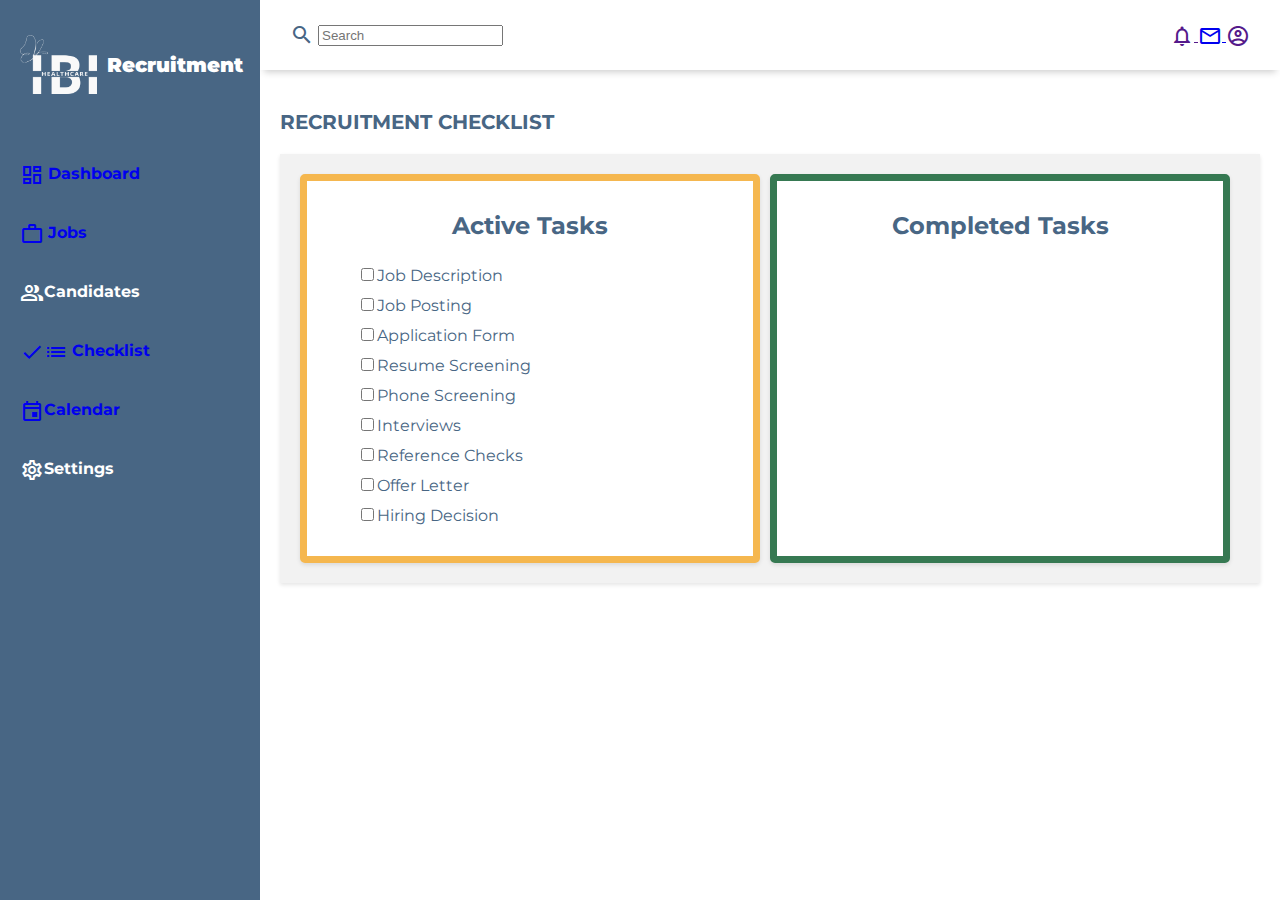
<file: checklist.html>
<!DOCTYPE html>
<html lang="en">
  <head>
    <meta charset="UTF-8" />
    <meta http-equiv="X-UA-Compatible" content="IE=edge" />
    <meta name="viewport" content="width=device-width, initial-scale=1.0" />
    <title>Recruitment Checklist</title>

    <!--Custom Font-->
    <link
      href="https://fonts.googleapis.com/css2?family=Montserrat:wght@100;200;300;400;500&display=swap"
      rel="stylesheet"
    />

    <!--Custom Icons-->
    <link
      href="https://fonts.googleapis.com/icon?family=Material+Icons+Outlined"
      rel="stylesheet"
    />

    <!--Custom CSS-->
    <link rel="stylesheet" href="checklist.css" />
  </head>
  <body>
    <div class="grid-container">
      <!--Header-->
      <header class="header">
        <div class="menu-icon" onclick="openSidebar()">
          <span class="material-icons-outlined" type="button"> menu </span>
        </div>
        <div class="header-left">
          <span class="material-icons-outlined"> search </span>
          <input
            type="text"
            placeholder="Search"
            onclick="event.stopPropagation();"
          />
        </div>
        <div class="header-right">
        <a href="">
          <span class="material-icons-outlined"> notifications </span>
        </a>
        <a href="sendemail/index.php">
          <span class="material-icons-outlined"> email </span>
        </a>
        <a href="">
          <span class="material-icons-outlined"> account_circle </span>
          </a>
        </div>
      </header>

      <!--Sidebar-->
      <aside id="sidebar">
        <div class="sidebar-title">
          <div class="sidebar-brand">
            <img src="Images/IBI-Logo2.png" alt="IBI Logo" />
            <b>Recruitment</b>
          </div>
          <span class="material-icons-outlined" onclick="closeSidebar()">
            close
          </span>
        </div>

        <ul class="sidebar-list">
          <li class="sidebar-list-item">
            <a class="sidebar-link" href="dashboard.php">
              <span class="material-icons-outlined"> dashboard </span>
              <b>Dashboard</b>
            </a>
          </li>
          <li class="sidebar-list-item">
            <a class="sidebar-link" href="jobs.php">
              <span class="material-icons-outlined"> work_outline </span>
              <b>Jobs</b>
            </a>
          </li>
          <li class="sidebar-list-item">
            <span class="material-icons-outlined"> people_alt </span
            ><b>Candidates</b>
          </li>
          <li class="sidebar-list-item">
            <a class="sidebar-link" href="checklist.html">
              <span class="material-icons-outlined"> checklist </span>
              <b>Checklist</b>
            </a>
          </li>
          <li class="sidebar-list-item">
            <a class="sidebar-link" href="fullCalendar/index.php">
            <span class="material-icons-outlined"> event </span><b>Calendar</b> 
          </a>
          </li>
          <li class="sidebar-list-item">
            <span class="material-icons-outlined"> settings </span
            ><b>Settings</b>
          </li>
        </ul>
      </aside>

      <!--Main-->
      <main class="main-container">
        <div class="main-title">
          <p class="font-weight-bold"><b>RECRUITMENT CHECKLIST</b></p>
        </div>

<div class="checklistHtml">
  <div class="columnChecklist">
    <h2>Active Tasks</h2>
    <ul id="activeItemsChecklist">
            <li><input type="checkbox" /><label>Job Description</label></li>
            <li><input type="checkbox" /><label>Job Posting</label></li>
            <li><input type="checkbox" /><label>Application Form</label></li>
            <li><input type="checkbox" /><label>Resume Screening</label></li>
            <li><input type="checkbox" /><label>Phone Screening</label></li>
            <li><input type="checkbox" /><label>Interviews</label></li>
            <li><input type="checkbox" /><label>Reference Checks</label></li>
            <li><input type="checkbox" /><label>Offer Letter</label></li>
            <li><input type="checkbox" /><label>Hiring Decision</label></li>
          </ul>
        </div>
        <div class="columnChecklist">
          <h2>Completed Tasks</h2>
          <ul id="removedItemsChecklist">

          </ul>
        </div>
      </main>
    </div>
    <!--Scripts-->
    <!--Custom JS-->
    <script src="script.js"></script>
    <script>
const activeItemsList = document.getElementById('activeItemsChecklist');
const removedItemsList = document.getElementById('removedItemsChecklist');

const checkboxes = document.querySelectorAll('.checklistHtml input[type="checkbox"]');

checkboxes.forEach(checkbox => {
  checkbox.addEventListener('change', () => {
    const listItem = checkbox.parentElement;

    if (checkbox.checked) {
      listItem.remove();
      removedItemsList.appendChild(listItem);
    } else {
      listItem.remove();
      activeItemsList.appendChild(listItem);
    }
  });
});
    </script>
  </body>
</html>
</file>
<file: checklist.css>
body {
    margin: 0;
    padding: 0;
    box-sizing: border-box;
    background-color: white;
    color: #486684;
    font-family: "Montserrat", sans-serif;
}

.material-icons-outlined {
    vertical-align: middle;
    line-height: 1px;
}

.grid-container {
    display: grid;
    grid-template-columns: 260px 1fr 1fr 1fr;
    grid-template-rows: 0.2fr 3fr;
    grid-template-areas:
        "sidebar header header header"
        "sidebar main main main";
    height: 100vh;
}

/* Sidebar styles */
#sidebar {
    grid-area: sidebar;
    z-index: 999;
    height: 100%;
    background-color: #486684;
    color: white;
    overflow-y: auto;
    transition: all 0.5s;
    -webkit-transition: all 0.5s;
}

.sidebar-link:visited {
    color: aqua;
}
.sidebar-title {
    display: flex;
    justify-content: space-between;
    align-items: center;
    padding: 20px;
    margin-bottom: 30px;
}

.sidebar-title > span {
    display: none;
}

.sidebar-brand {
    display: flex;
    align-items: center;
    margin-top: 15px;
    font-size: 20px;
    font-weight: 700;
}

.sidebar-brand img {
    width: 35%;
    height: 35%;
    margin-right: 10px;
}

.sidebar-list {
    padding: 0;
    margin-top: 15px;
    list-style-type: none;
}

.sidebar-list-item {
    padding: 20px;
}

.sidebar-list-item a {
    text-decoration: none;
}

.sidebar-list-item:hover {
    background-color: gray;
    color: aqua;
    cursor: pointer;
}

.sidebar-responsive {
    display: inline !important;
    position: absolute;
}

/* Header styles */
.header {
    grid-area: header;
    height: 70px;
    background-color: white;
    display: flex;
    align-items: center;
    justify-content: space-between;
    padding: 0 30px;
    box-shadow: 0 6px 7px -4px rgba(0, 0, 0, 0.2);
}

.menu-icon {
    display: none;
}

/* Main styles */
.main-container {
    grid-area: main;
    padding: 20px;
}

.main-title {
    display: flex;
    justify-content: space-between;
}

.main-title > p {
    font-size: 20px;
}

.main-cards {
    display: grid;
    grid-template-columns: 1fr 1fr 1fr 1fr;
    gap: 20px;
    margin: 20px 0;
}

.checklistHtml {
    display: flex;
    justify-content: space-between; 
    background-color: #f2f2f2; 
    padding: 20px; 
  }

  .columnChecklist {
    flex: 1; 
    background-color: #fff; 
    padding: 10px; 
    margin-right: 10px; 
    border-radius: 5px; 
    box-shadow: 0 2px 4px rgba(0, 0, 0, 0.1); 
  }

  .columnChecklist > h2 {
text-align: center;
  }

  #activeItemsChecklist li {
    list-style-type: none;
    padding: 5px 0;
  }

  #removedItemsChecklist li {
    list-style-type: none;
    padding: 5px 0;
  }

  .checklistHtml {
    box-shadow: 0 2px 4px rgba(0, 0, 0, 0.1); 
}

.columnChecklist {
    border: 7px solid #f5b74f;
}

.columnChecklist:nth-child(2) {
    border: 7px solid #367952;
}
</file>
